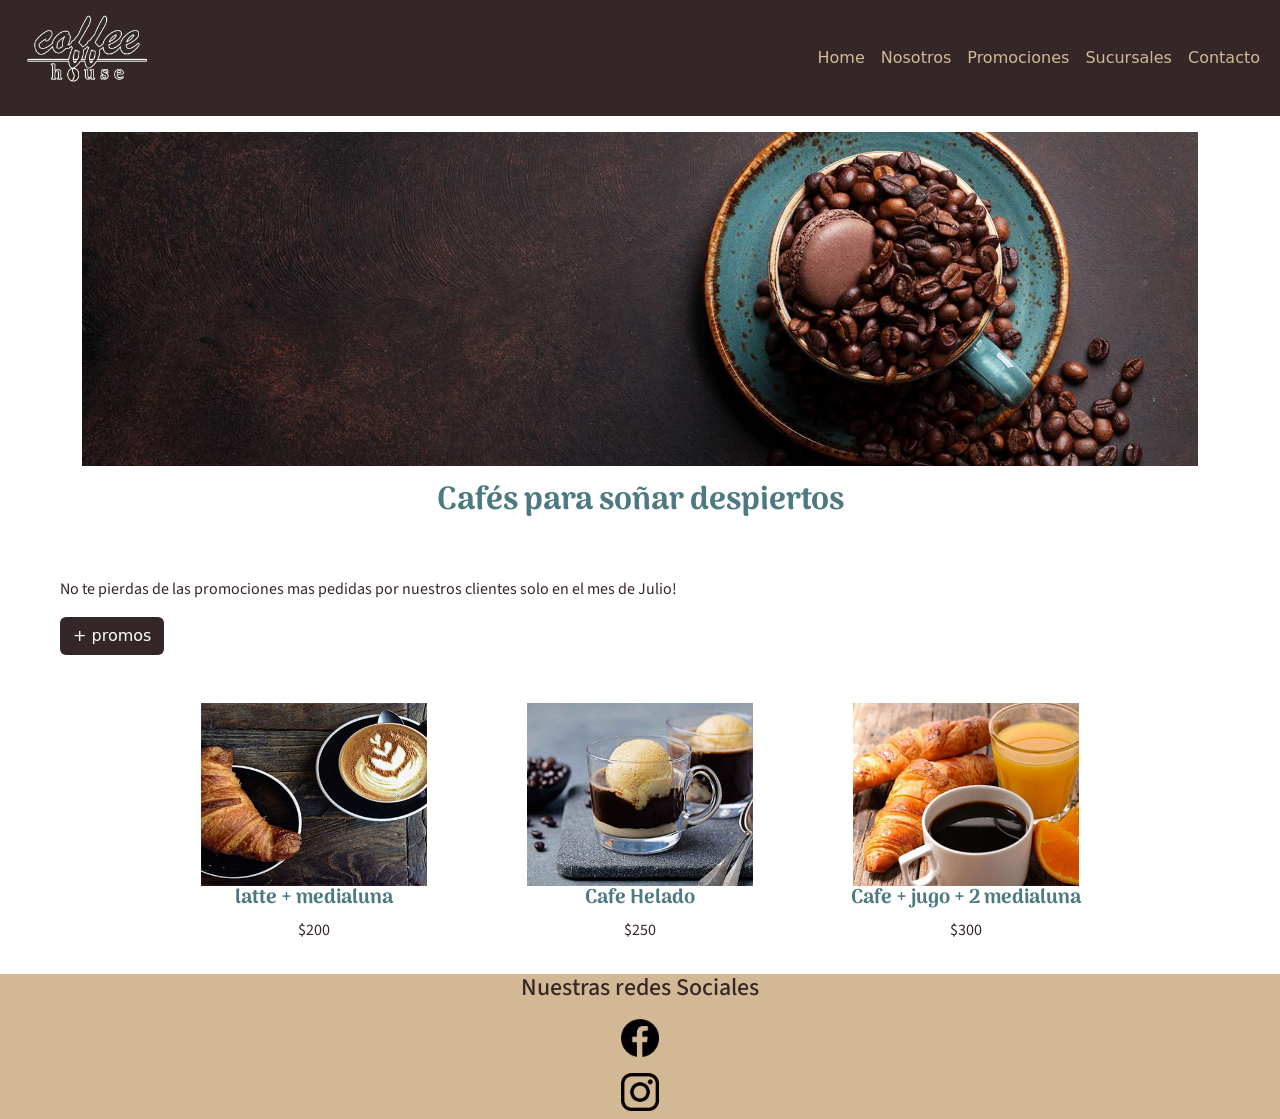
<file: index.html>
<!doctype html>
<html lang="en">
  <head>
    <!-- Required meta tags -->
    <meta charset="utf-8">
    <meta name="viewport" content="width=device-width, initial-scale=1">
    <link rel="shortcut icon" href="img/favicon.png">

    <!-- Bootstrap CSS -->
    <link href="https://cdn.jsdelivr.net/npm/bootstrap@5.0.2/dist/css/bootstrap.min.css" rel="stylesheet" integrity="sha384-EVSTQN3/azprG1Anm3QDgpJLIm9Nao0Yz1ztcQTwFspd3yD65VohhpuuCOmLASjC" crossorigin="anonymous">
    <link rel="stylesheet" type="text/css" href="css/style.css">
    <title>Coffee House</title>
  </head>
  <body>
    <!-- nav-->
    <nav class="navbar navbar-expand-md navbar-light " id="botonera">
      <div class="container-fluid">
        <a class="navbar-brand" href="index.html">
          <img src="img/logo.png" src="Logo de coffee house">
        </a>
        <button class="navbar-toggler" type="button" data-bs-toggle="collapse" data-bs-target="#navbarSupportedContent" aria-controls="navbarSupportedContent" aria-expanded="false" aria-label="Toggle navigation">
          <span class="navbar-toggler-icon"></span>
        </button>
        <div class="collapse navbar-collapse" id="navbarSupportedContent">
          <ul class="navbar-nav ms-auto mb-2 mb-lg-0">
            <li class="nav-item">
              <a class="nav-link" aria-current="page" href="index.html">Home</a>
            </li>
            <li class="nav-item">
              <a class="nav-link" aria-current="page" href="views/nosotros.html">Nosotros</a>
            </li>
            <li class="nav-item">
              <a class="nav-link" aria-current="page" href="views/promociones.html">Promociones</a>
            </li>
            <li class="nav-item">
              <a class="nav-link" aria-current="page" href="views/sucursales.html">Sucursales</a>
            </li>
            <li class="nav-item">
              <a class="nav-link" aria-current="page" href="views/contacto.html">Contacto</a>
            </li>
          </ul>
        </div>
      </div>
    </nav>
    <!--ends nav-->
    <header>
      <div class="container mt-3 mb-5">
        <div class="row">
            <div class="col">
              <img class="banner" src="img/banner.jpg" alt="banner que muestra una taza de Cafetería">
              <h1 class="titulos text-center fs-2 mt-3">Cafés para soñar despiertos</h1>
        </div>
      </div>
    </header>
    <main>
  <section>
    <div class="row mx-5 mb-5">
          <div class="col-12">
            <p class="fs-6 textoComun">No te pierdas de las promociones mas pedidas por nuestros clientes solo en el mes de Julio!</p>
            <a href="promociones.html" class="btn bg-brown">+ promos</a>
          </div>
  </section>
     <section>
        <div class="row d-flex justify-content-center">
         <article class="col-sm-12 col-md-6 col-lg-3">
          <img src="img/promo1.jpg" class="w-75 d-block mx-auto">
          <h3 class="text-center fs-5 titulos">latte +  medialuna</h3> 
          <p class="text-center textoComun ">$200</p>           
         </article>
         <article class="col-sm-12 col-md-6 col-lg-3">
          <img src="img/promo2.jpg" class="w-75 d-block mx-auto">
          <h3 class="text-center fs-5 titulos">Cafe Helado</h3> 
          <p class="text-center textoComun">$250</p>          
         </article>
         <article class="col-sm-12 col-md-6 col-xl-3">
          <img src="img/promo3.jpeg" class="w-75 d-block mx-auto">
          <h3 class="text-center fs-5 titulos">Cafe + jugo + 2 medialuna</h3> 
          <p class="text-center textoComun">$300</p>          
         </article>
       </div>
     </section>
   </div>
    </main>


   <footer class="bg-li-brown ">


    <section>
      <h3 class="text-center fs-4 textoComun mt-3">Nuestras redes Sociales</h3>
      <a class="d-flex justify-content-center" href="https://www.facebook.com/">
        <img class="chico my-2 mx-3" src="img/facebook.png">
      </a>
      <a class="d-flex justify-content-center" href="https://www.instagram.com/">
        <img class="chico my-2 mx-3 " src="img/instagram.png">
      </a>
    </section>
     
   </footer>



    <!-- Option 1: Bootstrap Bundle with Popper -->
    <script src="https://cdn.jsdelivr.net/npm/bootstrap@5.0.2/dist/js/bootstrap.bundle.min.js" integrity="sha384-MrcW6ZMFYlzcLA8Nl+NtUVF0sA7MsXsP1UyJoMp4YLEuNSfAP+JcXn/tWtIaxVXM" crossorigin="anonymous"></script>

    
  </body>
</html>
</file>
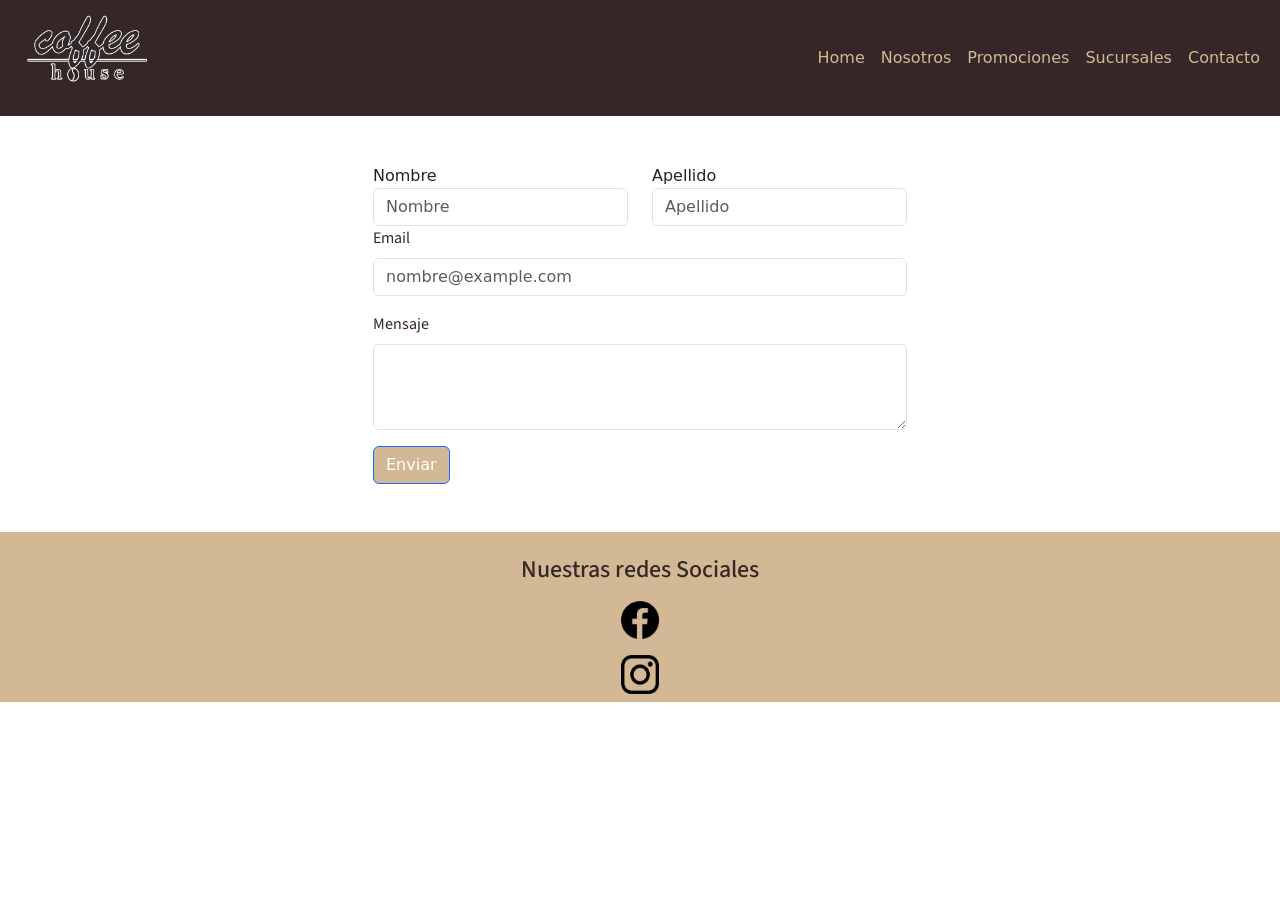
<file: views/contacto.html>
<!doctype html>
<html lang="en">
  <head>
    <!-- Required meta tags -->
    <meta charset="utf-8">
    <meta name="viewport" content="width=device-width, initial-scale=1">
    <link rel="shortcut icon" href="../img/favicon.png">

    <!-- Bootstrap CSS -->
    <link href="https://cdn.jsdelivr.net/npm/bootstrap@5.0.2/dist/css/bootstrap.min.css" rel="stylesheet" integrity="sha384-EVSTQN3/azprG1Anm3QDgpJLIm9Nao0Yz1ztcQTwFspd3yD65VohhpuuCOmLASjC" crossorigin="anonymous">
    <link rel="stylesheet" type="text/css" href="../css/style.css">
    <title>Coffee House</title>
  </head>
  <body >
    <!-- nav-->
    <nav class="navbar navbar-expand-md navbar-light " id="botonera">
      <div class="container-fluid">
        <a class="navbar-brand" href="../index.html">
          <img src="../img/logo.png" src="Logo de coffee house">
        </a>
        <button class="navbar-toggler" type="button" data-bs-toggle="collapse" data-bs-target="#navbarSupportedContent" aria-controls="navbarSupportedContent" aria-expanded="false" aria-label="Toggle navigation">
          <span class="navbar-toggler-icon"></span>
        </button>
        <div class="collapse navbar-collapse" id="navbarSupportedContent">
          <ul class="navbar-nav ms-auto mb-2 mb-lg-0">
            <li class="nav-item">
              <a class="nav-link" aria-current="page" href="../index.html">Home</a>
            </li>
            <li class="nav-item">
              <a class="nav-link" aria-current="page" href="nosotros.html">Nosotros</a>
            </li>
            <li class="nav-item">
              <a class="nav-link" aria-current="page" href="promociones.html">Promociones</a>
            </li>
            <li class="nav-item">
              <a class="nav-link" aria-current="page" href="sucursales.html">Sucursales</a>
            </li>
            <li class="nav-item">
              <a class="nav-link" aria-current="page" href="contacto.html">Contacto</a>
            </li>
          </ul>
        </div>
      </div>
    </nav>
    <!--ends nav-->
   <main class="container d-flex justify-content-center my-5">
     <form class="row w-50">
        <div class="col-6">
          <label for="inputName" aria-current="page">Nombre</label>
          <input type="text" class="form-control" placeholder="Nombre" aria-label="First name" id="inputName">
        </div>
        <div class="col-6">
          <label for="inputApellido" aria-current="page">Apellido</label>
          <input type="text" class="form-control" placeholder="Apellido" aria-label="Last name" id="inputApellido">
        </div>
        <div class="col-12 mb-3">
          <label for="FormControlInput1" class="form-label textoComun">Email</label>
          <input type="email" class="form-control" id="FormControlInput1" placeholder="nombre@example.com">
        </div>
        <div class=" col-12 mb-3">
          <label for="textArea" class="form-label textoComun">Mensaje</label>
          <textarea class="form-control" id="textArea" rows="3"></textarea>
        </div>
        <div class="col-12">
        <button class="btn btn-primary bg-li-brown " type="submit">Enviar</button>
      </div>
      </form>

   </main>




   <footer class="bg-li-brown ">
    <section>
      <h3 class="text-center fs-4 textoComun pt-4">Nuestras redes Sociales</h3>
      <a class="d-flex justify-content-center" href="https://www.facebook.com/">
        <img class="chico my-2 mx-3" src="../img/facebook.png">
      </a>
      <a class="d-flex justify-content-center" href="https://www.instagram.com/">
        <img class="chico my-2 mx-3 " src="../img/instagram.png">
      </a>
    </section>     
   </footer>



    <!-- Option 1: Bootstrap Bundle with Popper -->
    <script src="https://cdn.jsdelivr.net/npm/bootstrap@5.0.2/dist/js/bootstrap.bundle.min.js" integrity="sha384-MrcW6ZMFYlzcLA8Nl+NtUVF0sA7MsXsP1UyJoMp4YLEuNSfAP+JcXn/tWtIaxVXM" crossorigin="anonymous"></script>

    
  </body>
</html>
</file>
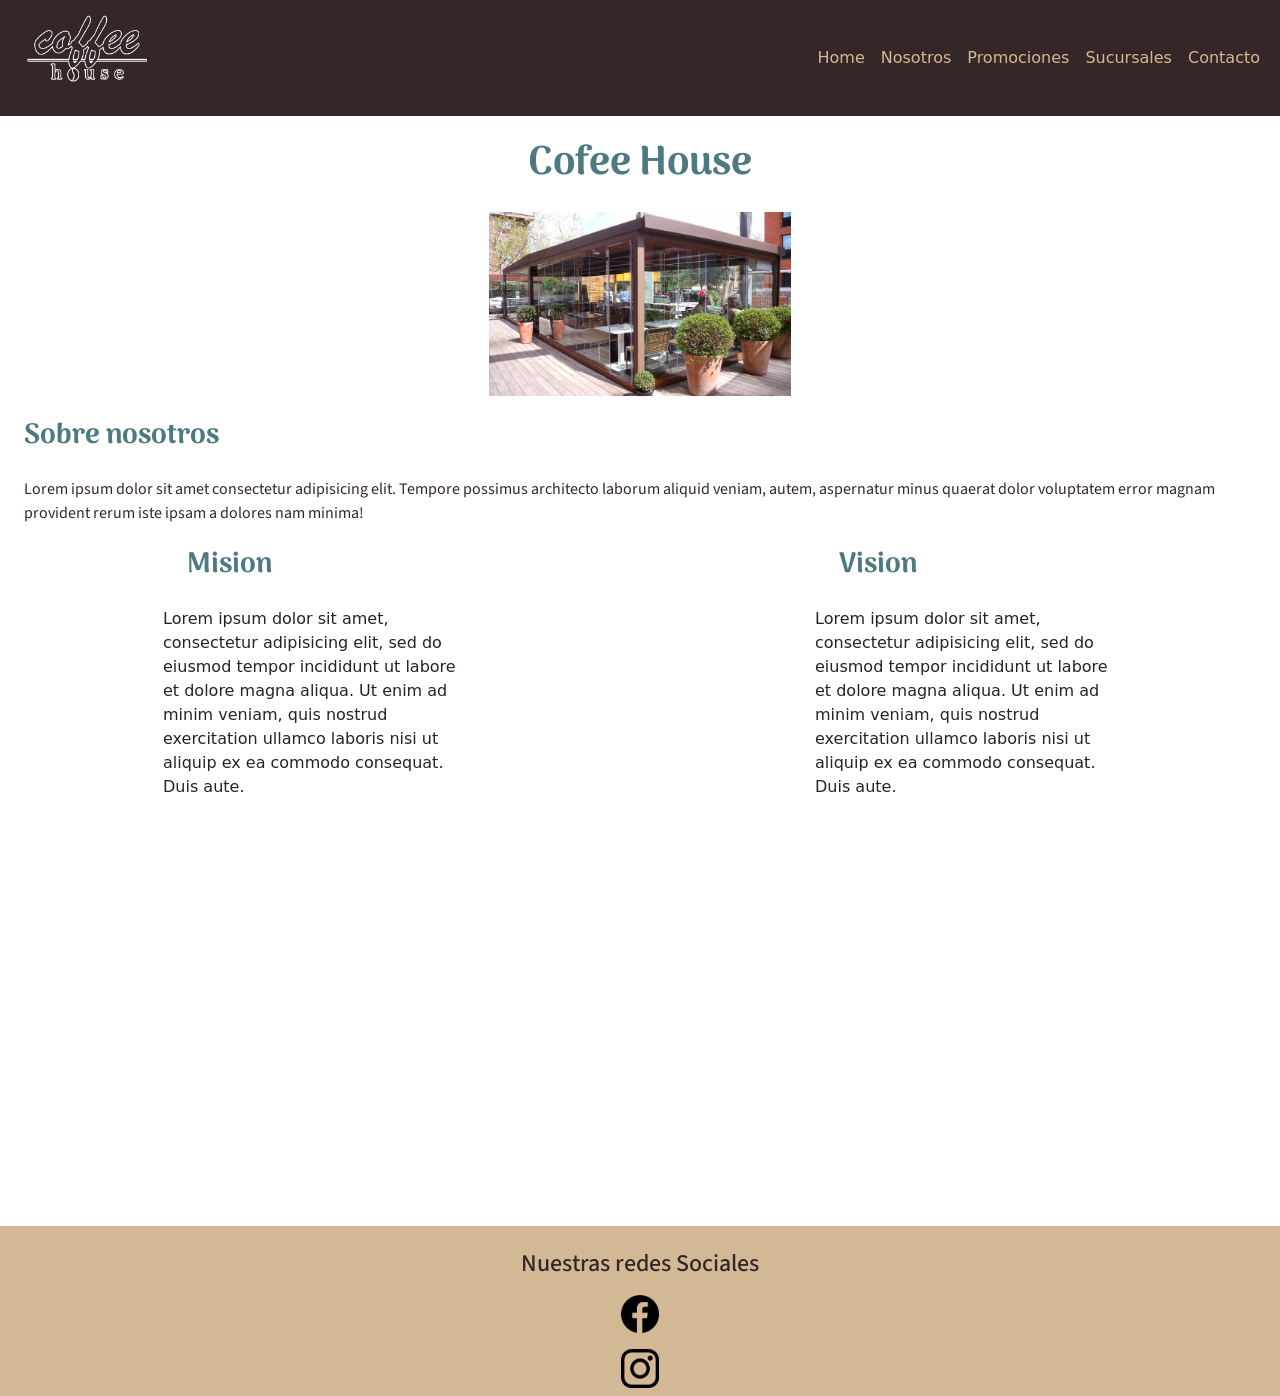
<file: views/nosotros.html>
<!doctype html>
<html lang="en">
  <head>
    <!-- Required meta tags -->
    <meta charset="utf-8">
    <meta name="viewport" content="width=device-width, initial-scale=1">
    <link rel="shortcut icon" href="../img/favicon.png">

    <!-- Bootstrap CSS -->
    <link href="https://cdn.jsdelivr.net/npm/bootstrap@5.0.2/dist/css/bootstrap.min.css" rel="stylesheet" integrity="sha384-EVSTQN3/azprG1Anm3QDgpJLIm9Nao0Yz1ztcQTwFspd3yD65VohhpuuCOmLASjC" crossorigin="anonymous">
    <link rel="stylesheet" type="text/css" href="../css/style.css">
    <title>Coffee House</title>
  </head>
  <body>
    <!-- nav-->
    <nav class="navbar navbar-expand-md navbar-light " id="botonera">
      <div class="container-fluid">
        <a class="navbar-brand" href="../index.html">
          <img src="../img/logo.png" src="Logo de coffee house">
        </a>
        <button class="navbar-toggler" type="button" data-bs-toggle="collapse" data-bs-target="#navbarSupportedContent" aria-controls="navbarSupportedContent" aria-expanded="false" aria-label="Toggle navigation">
          <span class="navbar-toggler-icon"></span>
        </button>
        <div class="collapse navbar-collapse" id="navbarSupportedContent">
          <ul class="navbar-nav ms-auto mb-2 mb-lg-0">
            <li class="nav-item">
              <a class="nav-link" aria-current="page" href="../index.html">Home</a>
            </li>
            <li class="nav-item">
              <a class="nav-link" href="views/nosotros.html">Nosotros</a>
            </li>
            <li class="nav-item">
              <a class="nav-link" aria-current="page" href="promociones.html">Promociones</a>
            </li>
            <li class="nav-item">
              <a class="nav-link" aria-current="page" href="sucursales.html">Sucursales</a>
            </li>
            <li class="nav-item">
              <a class="nav-link" aria-current="page" href="contacto.html">Contacto</a>
            </li>
          </ul>
        </div>
      </div>
    </nav>
    <!--ends nav-->
   <main>
     <section >
       <div class="row d-flex justify-content-center">
         <div class="col-sm-12 col-md-6 col-lg-3">
           <h2 class=" text-center titulos fs-1  my-4">Cofee House</h2>
           <img class="w-100 mb-4 " src="../img/cafeteria.jpg" src="fachda de nuestra cafeteria">
         </div>
       </div>
     </section>
     <section>
       <div class="row ">
         <div class="col-sm-12">
           <h3 class="titulos fs-3 ms-4 mb-4">Sobre nosotros</h3>
           <p class="textoComun mx-4 mb-4"> Lorem ipsum dolor sit amet consectetur adipisicing elit. Tempore possimus architecto laborum aliquid veniam, autem, aspernatur minus quaerat dolor voluptatem error magnam provident rerum iste ipsam a dolores nam minima!</p>
         </div>
       </div>
     </section>
      <section>
        <div class="row row d-flex justify-content-around">
          <div class="col-sm-12 col-md-6 col-lg-3">
            <h3 class="titulos fs-3 ms-4 mb-4">Mision</h3>
            <p class="textoComun mx-4 mb-4"> <p>Lorem ipsum dolor sit amet, consectetur adipisicing elit, sed do eiusmod
            tempor incididunt ut labore et dolore magna aliqua. Ut enim ad minim veniam,
            quis nostrud exercitation ullamco laboris nisi ut aliquip ex ea commodo
            consequat. Duis aute.</p>
          </div>
          <div class="col-sm-12 col-md-6 col-lg-3">
            <h3 class="titulos fs-3 ms-4 mb-4">Vision</h3>
            <p class="textoComun mx-4 mb-4"> <p>Lorem ipsum dolor sit amet, consectetur adipisicing elit, sed do eiusmod
            tempor incididunt ut labore et dolore magna aliqua. Ut enim ad minim veniam,
            quis nostrud exercitation ullamco laboris nisi ut aliquip ex ea commodo
            consequat. Duis aute.</p>
          </div>
        </div>
      </section>
      <section class="my-5">
        <div class="d-flex justify-content-center"><iframe width="560" height="315" src="https://www.youtube.com/embed/xaJYi6KeeHQ?controls=0&amp;start=3" title="YouTube video player" frameborder="0" allow="accelerometer; autoplay; clipboard-write; encrypted-media; gyroscope; picture-in-picture" allowfullscreen></iframe></div>
      </section>
   </main>





   <footer class="bg-li-brown ">
    <section>
      <h3 class="text-center fs-4 textoComun pt-4">Nuestras redes Sociales</h3>
      <a class="d-flex justify-content-center" href="https://www.facebook.com/">
        <img class="chico my-2 mx-3" src="../img/facebook.png">
      </a>
      <a class="d-flex justify-content-center" href="https://www.instagram.com/">
        <img class="chico my-2 mx-3 " src="../img/instagram.png">
      </a>
    </section>     
   </footer>



    <!-- Option 1: Bootstrap Bundle with Popper -->
    <script src="https://cdn.jsdelivr.net/npm/bootstrap@5.0.2/dist/js/bootstrap.bundle.min.js" integrity="sha384-MrcW6ZMFYlzcLA8Nl+NtUVF0sA7MsXsP1UyJoMp4YLEuNSfAP+JcXn/tWtIaxVXM" crossorigin="anonymous"></script>

    
  </body>
</html>
</file>
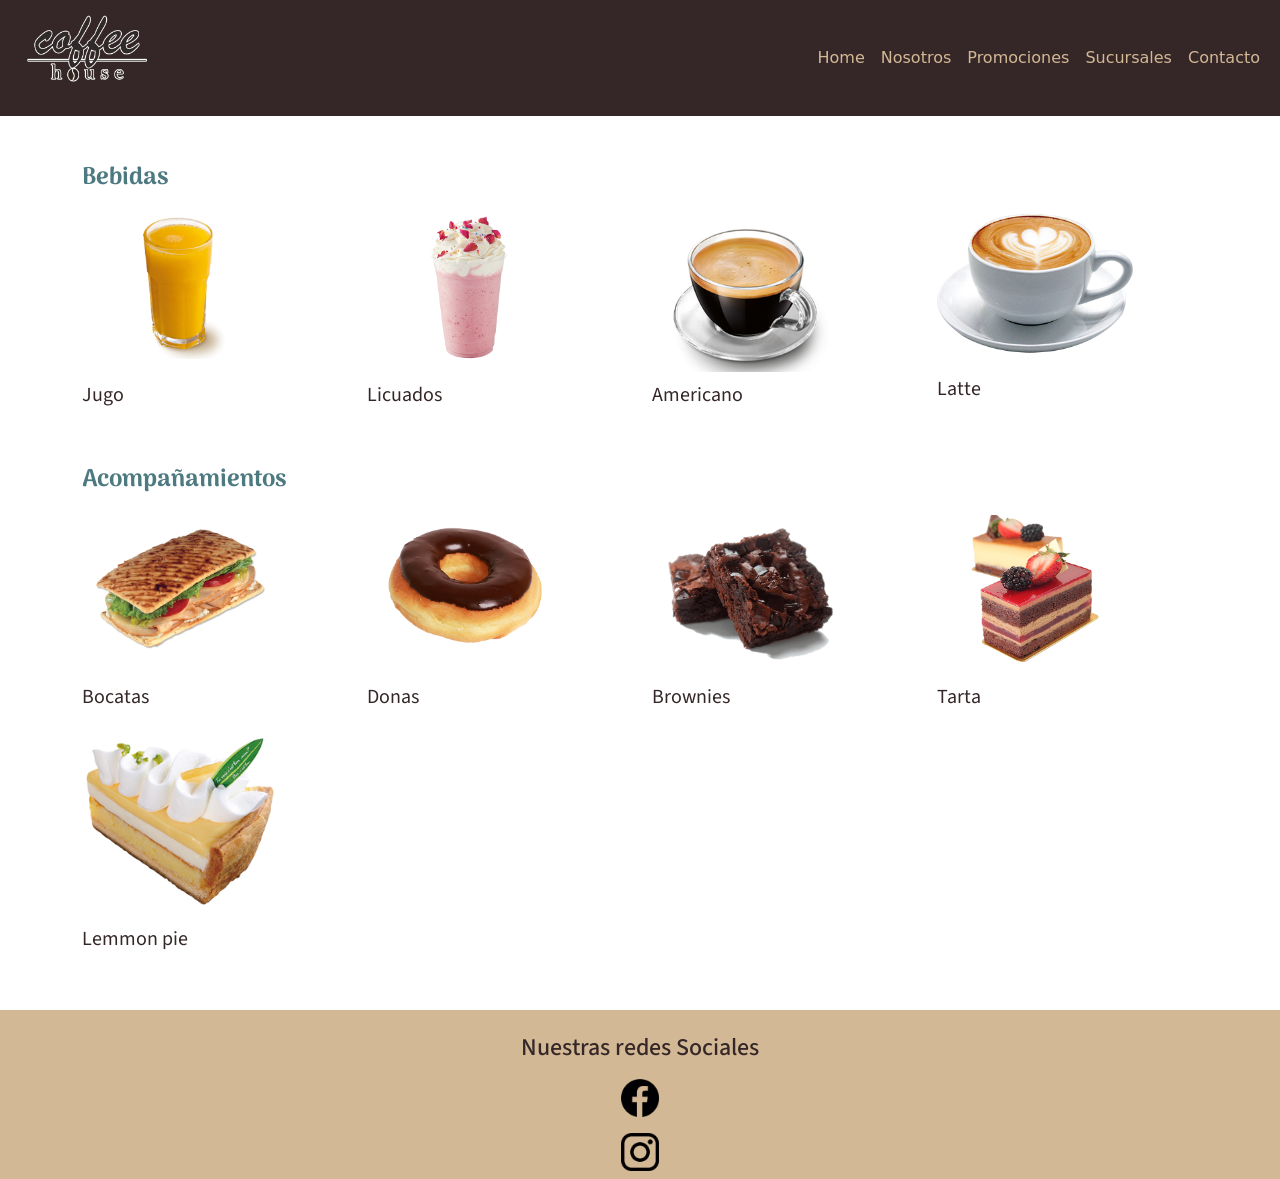
<file: views/promociones.html>
<!doctype html>
<html lang="en">
  <head>
    <!-- Required meta tags -->
    <meta charset="utf-8">
    <meta name="viewport" content="width=device-width, initial-scale=1">
    <link rel="shortcut icon" href="../img/favicon.png">

    <!-- Bootstrap CSS -->
    <link href="https://cdn.jsdelivr.net/npm/bootstrap@5.0.2/dist/css/bootstrap.min.css" rel="stylesheet" integrity="sha384-EVSTQN3/azprG1Anm3QDgpJLIm9Nao0Yz1ztcQTwFspd3yD65VohhpuuCOmLASjC" crossorigin="anonymous">
    <link rel="stylesheet" type="text/css" href="../css/style.css">
    <title>Coffee House</title>
  </head>
  <body>
    <!-- nav-->
    <nav class="navbar navbar-expand-md navbar-light " id="botonera">
      <div class="container-fluid">
        <a class="navbar-brand" href="../index.html">
          <img src="../img/logo.png" src="Logo de coffee house">
        </a>
        <button class="navbar-toggler" type="button" data-bs-toggle="collapse" data-bs-target="#navbarSupportedContent" aria-controls="navbarSupportedContent" aria-expanded="false" aria-label="Toggle navigation">
          <span class="navbar-toggler-icon"></span>
        </button>
        <div class="collapse navbar-collapse" id="navbarSupportedContent">
          <ul class="navbar-nav ms-auto mb-2 mb-lg-0">
            <li class="nav-item">
              <a class="nav-link" aria-current="page" href="../index.html">Home</a>
            </li>
            <li class="nav-item">
              <a class="nav-link"aria-current="page" href="nosotros.html">Nosotros</a>
            </li>
            <li class="nav-item">
              <a class="nav-link" aria-current="page" href="promociones.html">Promociones</a>
            </li>
            <li class="nav-item">
              <a class="nav-link" aria-current="page" href="sucursales.html">Sucursales</a>
            </li>
            <li class="nav-item">
              <a class="nav-link" aria-current="page" href="contacto.html">Contacto</a>
            </li>
          </ul>
        </div>
      </div>
    </nav>
    <!--ends nav-->
   
  <main>
    <div class="container d-flex justify-content-center my-5">
      <section class="row ">
        <h3 class="titulos fs-4">Bebidas</h3>
          <div class="col-sm-12 col-md-6 col-lg-3">          
            <img class="w-75 efecto" src="../img/jugo.png" alt="">
            <p class="textoComun fs-5 text-start my-2">Jugo </p>
          </div>
          <div class="col-sm-12 col-md-6 col-lg-3">          
            <img class="w-75 efecto " src="../img/batido.png" alt="">
            <p class="textoComun fs-5 text-start my-2">Licuados </p>
          </div>
          <div class="col-sm-12 col-md-6 col-lg-3">          
            <img class="w-75 efecto" src="../img/americano.png" alt="">
            <p class="textoComun fs-5 text-start my-2">Americano </p>
          </div>
          <div class="col-sm-12 col-md-6 col-lg-3">          
            <img class="w-75 efecto" src="../img/latte.png" alt="">
            <p class="textoComun fs-5 text-start my-2">Latte </p>
          </div>
      </section>      
    </div>
    <div class="container d-flex justify-content-center my-5">
      <section class="row ">
        <h3 class="titulos fs-4">Acompañamientos</h3>
          <div class="col-sm-12 col-md-6 col-lg-3">          
            <img class="w-75 efecto" src="../img/bocata.png" alt="">
            <p class="textoComun fs-5 text-start my-2">Bocatas </p>
          </div>
          <div class="col-sm-12 col-md-6 col-lg-3">          
            <img class="w-75 efecto " src="../img/dona.png" alt="">
            <p class="textoComun fs-5 text-start my-2">Donas </p>
          </div>
          <div class="col-sm-12 col-md-6 col-lg-3">          
            <img class="w-75 efecto" src="../img/brownie.png" alt="">
            <p class="textoComun fs-5 text-start my-2">Brownies</p>
          </div>
          <div class="col-sm-12 col-md-6 col-lg-3">          
            <img class="w-75 efecto" src="../img/tarta.png" alt="">
            <p class="textoComun fs-5 text-start my-2">Tarta</p>
          </div>
          <div class="col-sm-12 col-md-6 col-lg-3">          
            <img class="w-75 efecto" src="../img/tarta2.png" alt="">
            <p class="textoComun fs-5 text-start my-2">Lemmon pie</p>
          </div>
      </section>      
    </div>
    </main>



   <footer class="bg-li-brown ">
    <section>
      <h3 class="text-center fs-4 textoComun pt-4">Nuestras redes Sociales</h3>
      <a class="d-flex justify-content-center" href="https://www.facebook.com/">
        <img class="chico my-2 mx-3" src="../img/facebook.png">
      </a>
      <a class="d-flex justify-content-center" href="https://www.instagram.com/">
        <img class="chico my-2 mx-3 " src="../img/instagram.png">
      </a>
    </section>     
   </footer>



    <!-- Option 1: Bootstrap Bundle with Popper -->
    <script src="https://cdn.jsdelivr.net/npm/bootstrap@5.0.2/dist/js/bootstrap.bundle.min.js" integrity="sha384-MrcW6ZMFYlzcLA8Nl+NtUVF0sA7MsXsP1UyJoMp4YLEuNSfAP+JcXn/tWtIaxVXM" crossorigin="anonymous"></script>

    
  </body>
</html>
</file>
<file: css/style.css>
@import url('https://fonts.googleapis.com/css2?family=Arima&family=Source+Sans+Pro:wght@600&display=swap');

#botonera{
	background-color: #352728;
}
#botonera img{
	width: 150px;
}
#botonera ul li a {
	color: #d3b895;
}
#botonera ul li a:hover {
	color: #d3b895;
	background-color: #385258 ;		
	transition: background-color 1s;
}
.banner{
	width: 100%;
}

/*--============== colores de contenedores ==============--*/
.bg-brown{
	background-color: #352728;
	color: white;
}
.bg-li-brown{
	background-color: #d3b895;
}
.cofeeBg{
	background-image: url("../img/fondo1.jpg");
	background-repeat: no-repeat;
	background-size: cover;
	background-position: center;
	background-attachment: fixed;
	opacity: 0.5;
}
/*--============== textos ==============--*/

.textoComun {
	font-family: 'Source Sans Pro', sans-serif;
	color: #352728;
	}

.textoDestacado{
	font-family: 'Source Sans Pro', sans-serif;
	color: #352728;
	font-weight: bold;
	}

.titulos{
	font-family: 'Arima', cursive;
	color: #4d7a81;
	font-weight: bold;
}
.titulos2{
	font-family: 'Arima', cursive;
	font-weight: bold;
	color: #352728;
}


/*--============== imagenes ==============--*/

.chico{
	width: 3%;
}

.efecto:hover{
	transform: scale(1.1);
}
</file>
